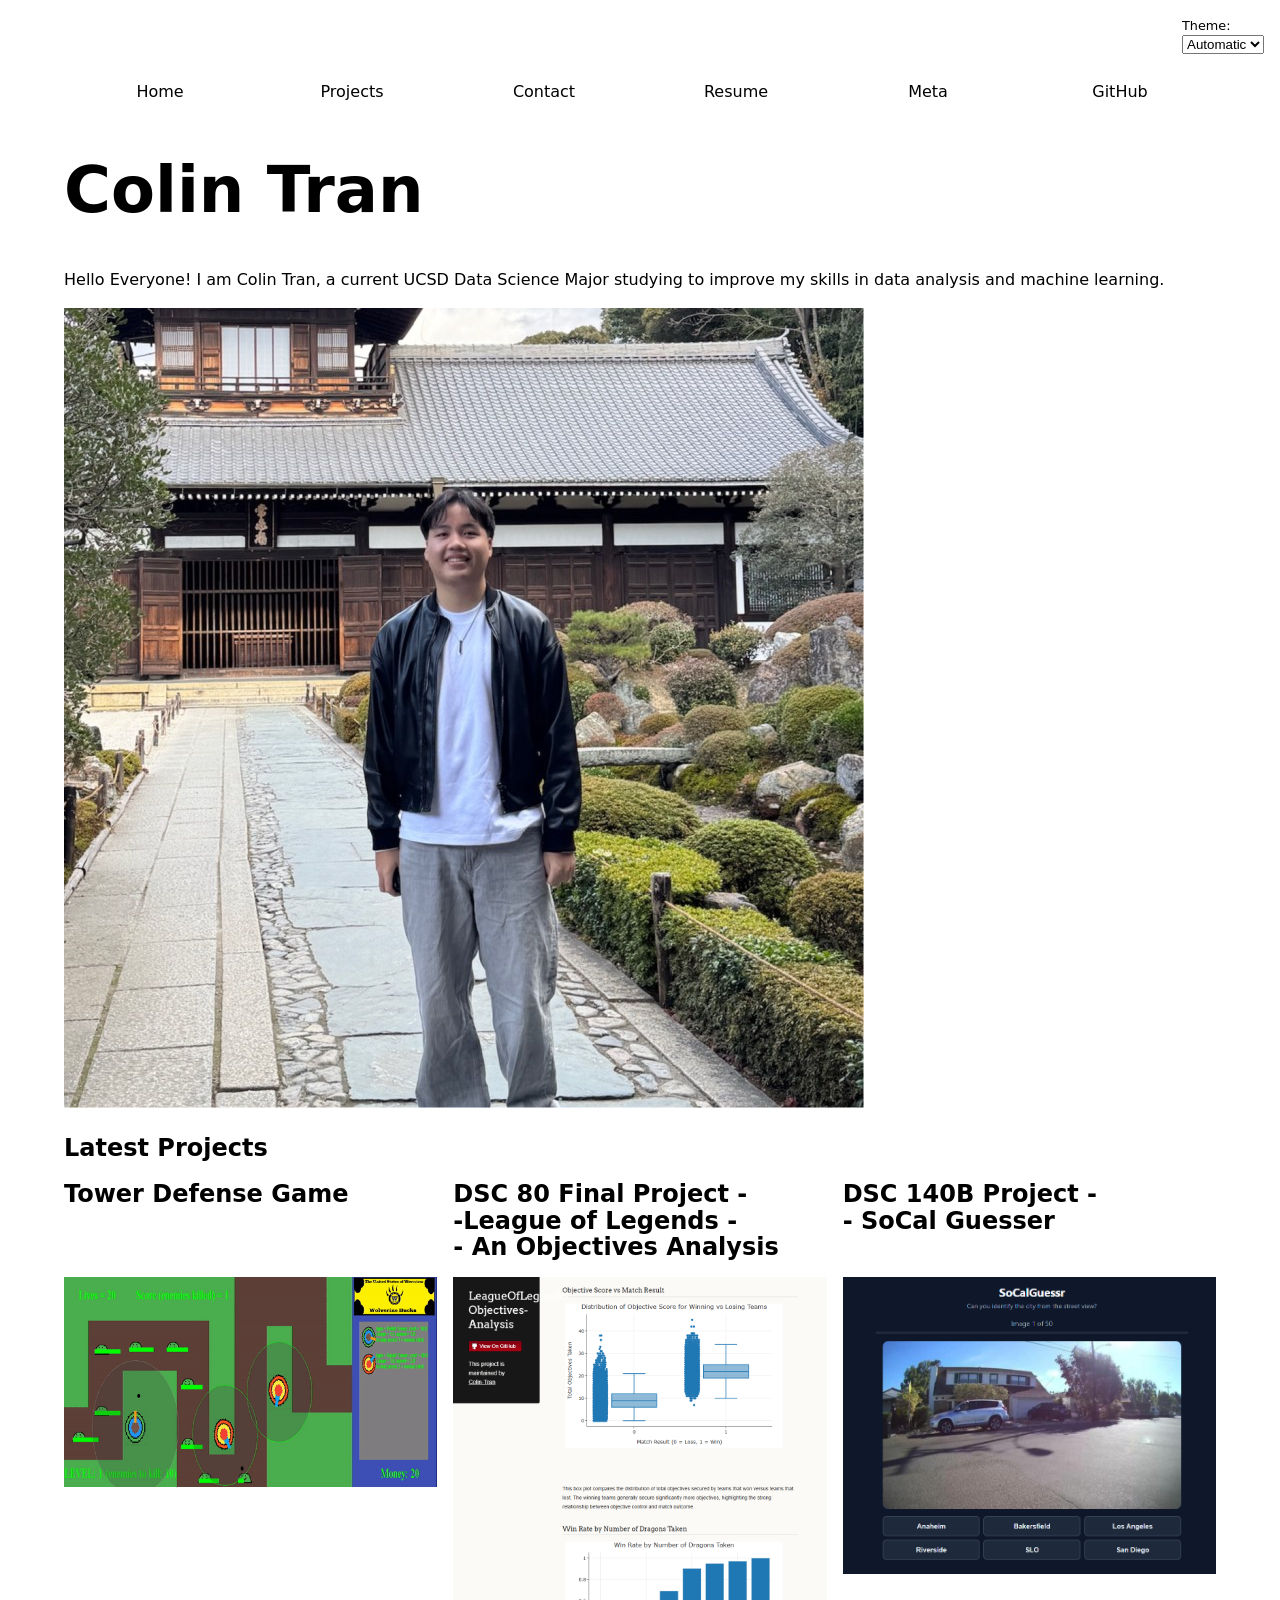
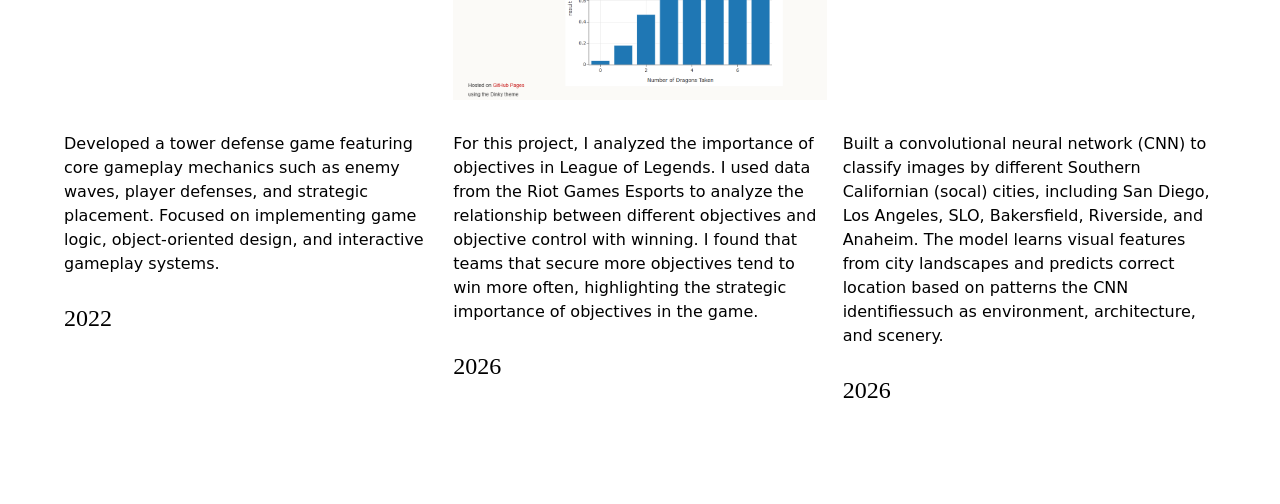
<file: index.html>
<!DOCTYPE html>
<html lang="en">
<head>
    <meta charset="UTF-8">
    <meta name="viewport" content="width=device-width, initial-scale=1.0">
    <title>Colin Tran: Personal site and portfolio</title>
    <link rel="stylesheet" href="style.css">
    <script type="module" src="global.js"></script>
    <script src="index.js" type="module" defer></script>
</head>
<body>

    <h1>Colin Tran</h1>
    <p> Hello Everyone! I am Colin Tran, a current UCSD Data Science Major studying to improve my skills in data analysis and machine learning.</p>
    <img src="images/colin_japan_photo.jpg" alt="This is me in Japan!">
    

    <div id="profile-stats"></div>

    
    <h2>Latest Projects</h2>
    <div class="projects">
    <!-- Dynamically added content will appear here -->
    </div>


</body>
</html>
</file>
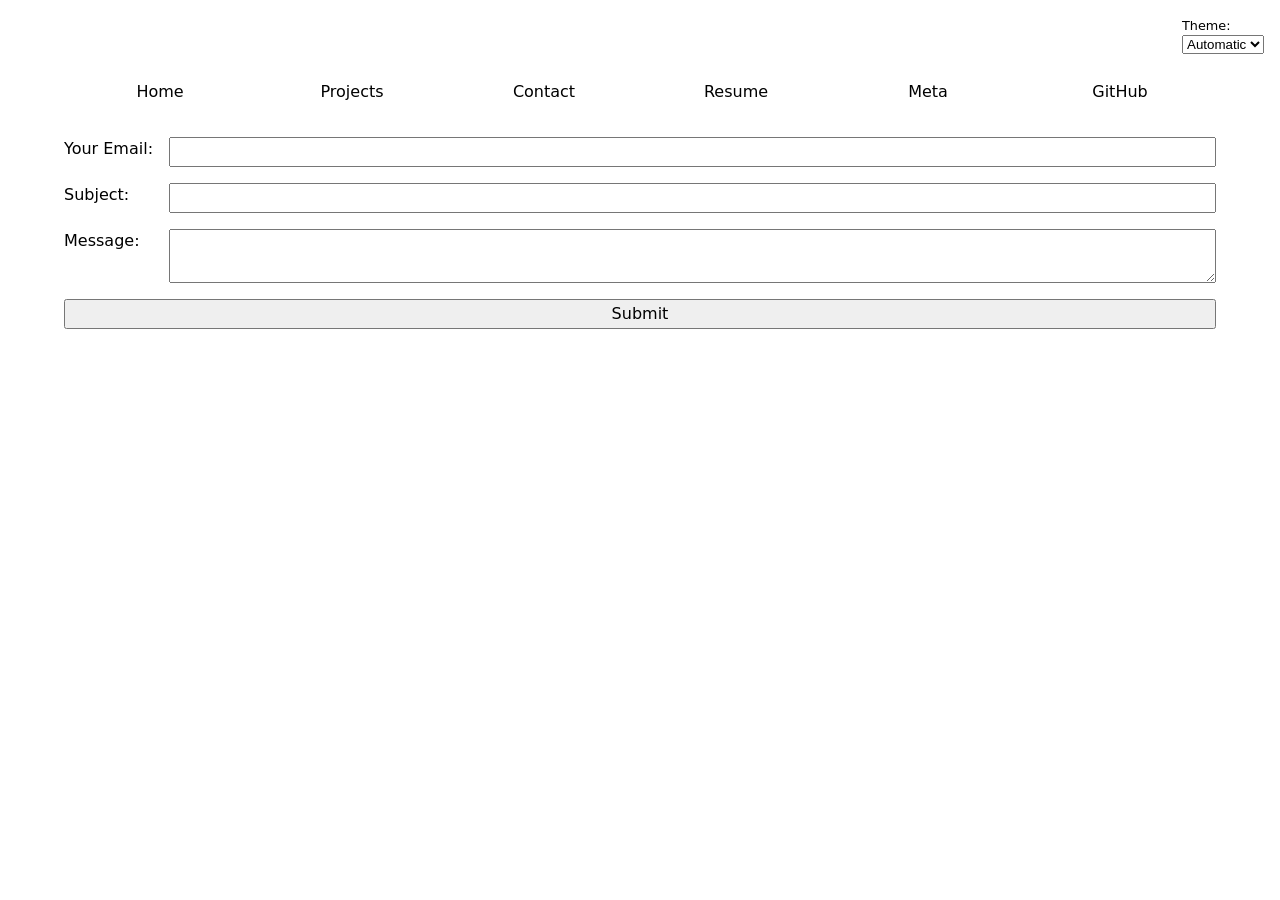
<file: contact/index.html>
<!DOCTYPE html>
<html lang="en">
<head>
    <meta charset="UTF-8">
    <meta name="viewport" content="width=device-width, initial-scale=1.0">
    <title>Contact Me</title>
    <link rel="stylesheet" href="../style.css">
    <script type="module" src="../global.js"></script>
</head>
<body>

    <form action="mailto:YOUR_EMAIL@example.com" method="POST" enctype="text/plain">

  <label>
    Your Email:
    <input type="email" name="email">
  </label>

  <label>
    Subject:
    <input name="subject">
  </label>

  <label>
    Message:
    <textarea name="body"></textarea>
  </label>

  <button>Submit</button>

</form>
</body>
</html>
</file>
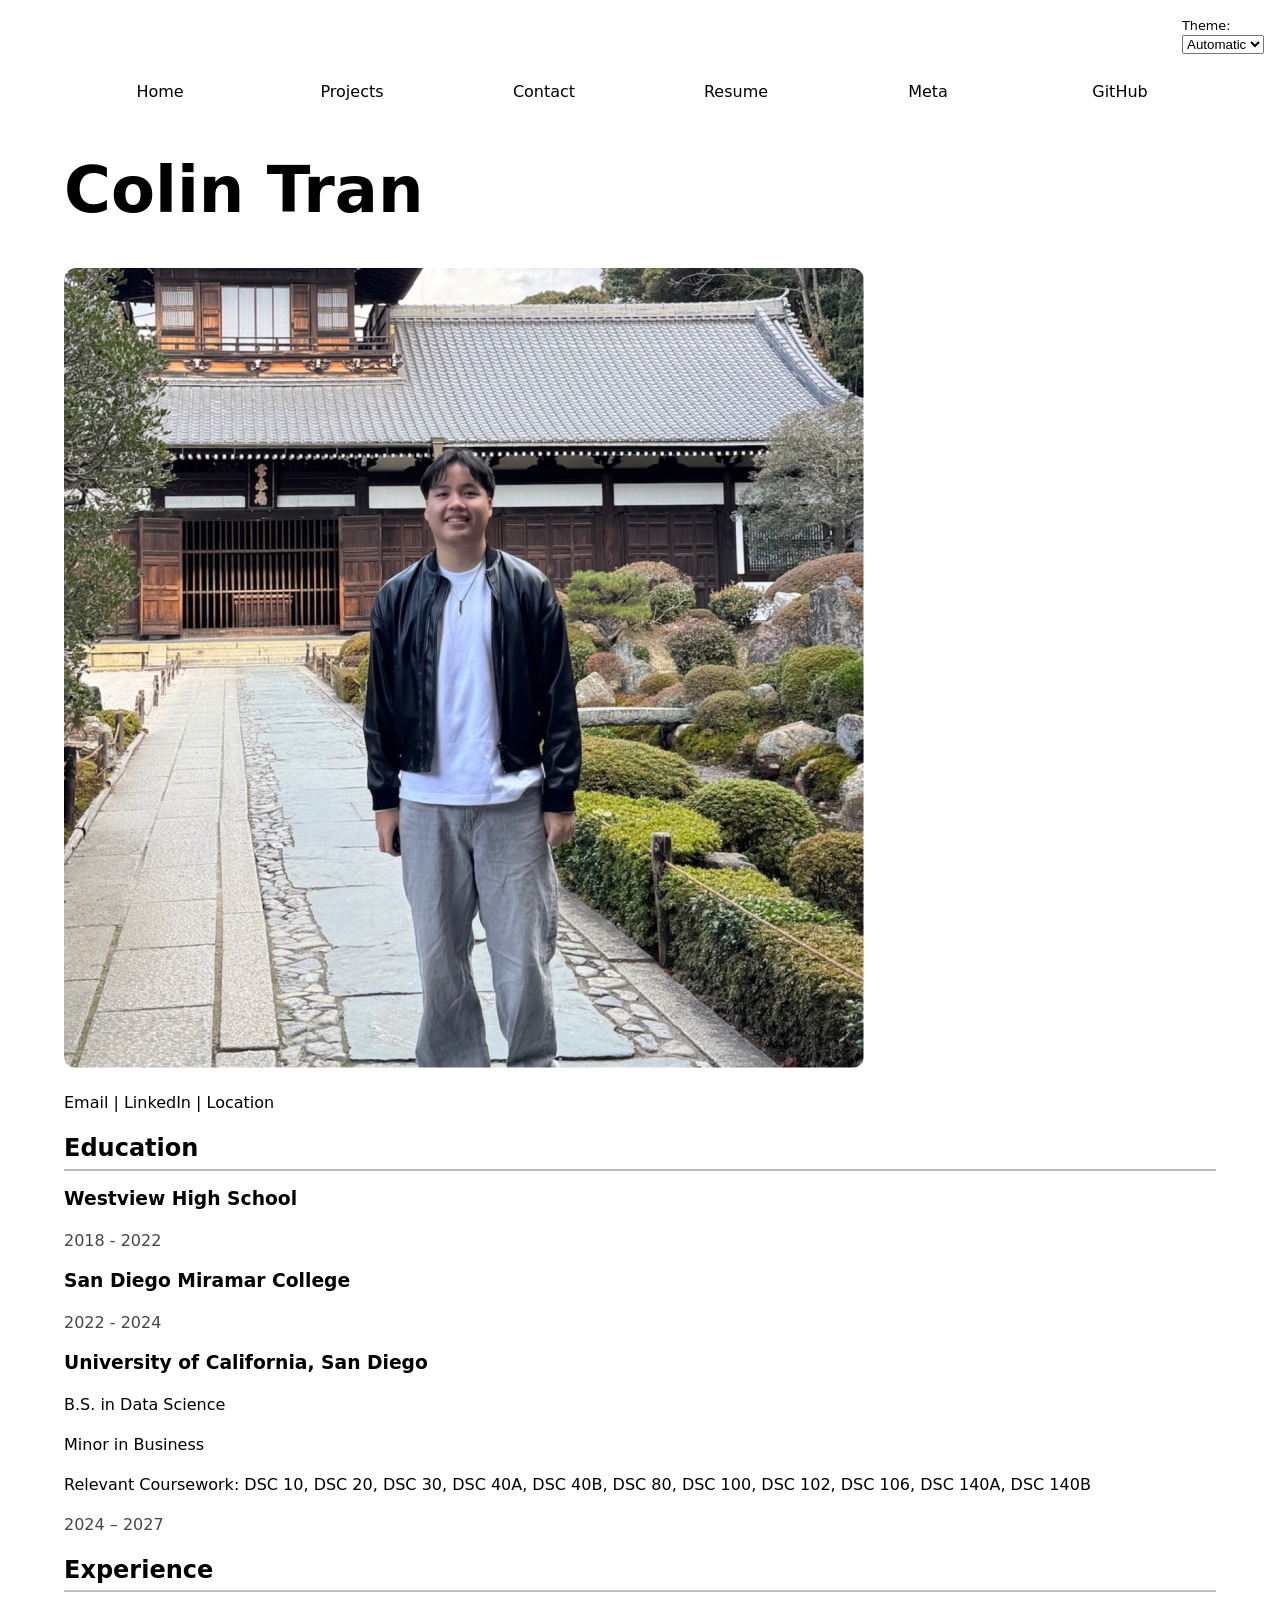
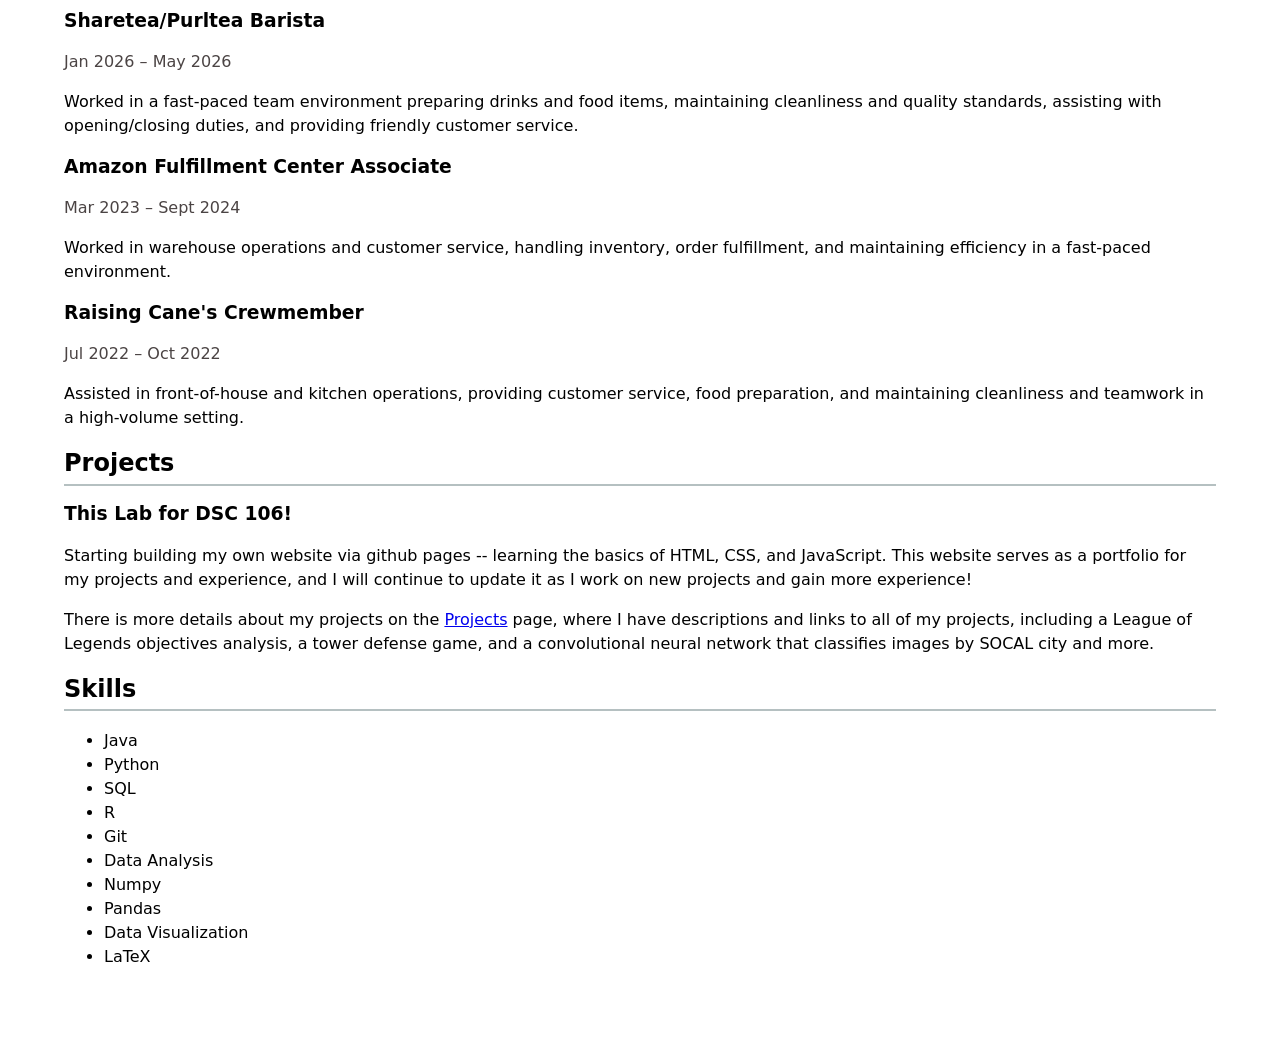
<file: resume/index.html>
<!DOCTYPE html>
<html lang="en">
<head>
    <meta charset="UTF-8">
    <meta name="viewport" content="width=device-width, initial-scale=1.0">
    <title>Resume</title>
    <link rel="stylesheet" href="../style.css">
    <script type="module" src="../global.js"></script>
</head>

<body class="resume">

  <h1>Colin Tran</h1>
  <img src="../images/colin_japan_photo.jpg" alt="This is me in Japan!">
  <p>Email | LinkedIn | Location</p>

  <!-- Education -->
  <section>
    <header>
      <h2>Education</h2>
    </header>

    <article>

    <h3>Westview High School</h3>
      <time>2018 - 2022</time>

    <h3>San Diego Miramar College </h3>
      <time>2022 - 2024</time>

      <h3>University of California, San Diego</h3>
      <p>B.S. in Data Science</p>
      <p>
        Minor in Business
        </p>

        <p> Relevant Coursework: DSC 10, DSC 20, DSC 30, DSC 40A, DSC 40B, DSC 80, DSC 100, DSC 102, DSC 106, DSC 140A, DSC 140B</p>

      <time>2024 – 2027</time>

    </article>
  </section>


  <!-- Work Experience -->
  <section>
      <header>
        <h2>Experience</h2>
      </header>
    
    <article>
      <h3>Sharetea/Purltea Barista</h3>
      <time>Jan 2026 – May 2026</time>
      <p>
       Worked in a fast-paced team environment preparing drinks and food items, 
       maintaining cleanliness and quality standards, assisting with opening/closing duties, 
       and providing friendly customer service.
      </p>
    </article>
      
    <article>
      <h3>Amazon Fulfillment Center Associate</h3>
      <time>Mar 2023 – Sept 2024</time>
      <p>
        Worked in warehouse operations and customer service, handling inventory,
        order fulfillment, and maintaining efficiency in a fast-paced environment.
      </p>
    </article>

    <article>
      <h3>Raising Cane's Crewmember</h3>
      <time>Jul 2022 – Oct 2022</time>
      <p>
        Assisted in front-of-house and kitchen operations, providing customer service,
        food preparation, and maintaining cleanliness and teamwork in a high-volume setting.
      </p>
    </article>

  </section>

  <!-- Projects -->
  <section>
    <header>
      <h2>Projects</h2>
    </header>

    <article>
      <h3>This Lab for DSC 106! </h3>

      <p>
        Starting building my own website via github pages -- learning the basics of HTML, CSS, and JavaScript. This website serves as a portfolio for my projects and experience, and I will continue to update it as
        I work on new projects and gain more experience!
      </p>

      <p> 
        There is more details about my projects on the <a href="../projects/index.html">Projects</a> page, where I have descriptions and links to all of my projects, including a League of Legends objectives analysis, 
        a tower defense game, and a convolutional neural network that classifies images by SOCAL city and more.
      </p>


      </article>
      

  <!-- Skills -->
  <section>
    <header>
      <h2>Skills</h2>
    </header>

    <ul>
      <li>Java</li>
      <li>Python</li>
      <li>SQL</li>
      <li>R</li>
      <li>Git</li>
      <li>Data Analysis</li>
      <li>Numpy</li>
      <li>Pandas</li>
      <li>Data Visualization</li>
      <li>LaTeX</li>

    </ul>
  </section>

</body>
</html>
</file>
<file: style.css>
body {
  /* Set line height to 1.5 times the font size
	   and use the OS’s UI font as the website font
	 */ 
  font: 100%/1.5 system-ui;
  max-width: 140ch;
  margin-inline: auto;
  padding: 4em;
  accent-color: var(--color-accent);
}


.color-scheme {
  position: absolute;
  top: 1rem;
  right: 1rem;
  font-size: 0.8em;
}


nav {
  --border-color: oklch(50% 10% 200 / 40%);
  /* ... other styles and nested rules ... */
  display: flex;
  margin-bottom: 25px;
  border-bottom-color: var(--border-color);
}

nav a {
  flex: 1;
  text-decoration: none;
  color: inherit;
  text-align: center;
  padding: 0.5em;
}

nav a.current {
  border-bottom: 0.4em solid oklch(80% 3% 200);
  padding-bottom: 0.2em;
}                                

:root{
  --color-accent: oklch(65% 50% 0);
  color-scheme:  light dark;
}

nav a:hover {
  border-bottom: 0.4em solid var(--color-accent);
  /* background-color: oklch(from var(--color-accent) 95% 5% h); */
  background-color: color-mix(in oklch, var(--color-accent), canvas 85%);
}

input,
textarea,
button {
  font: inherit;
}

form {
  display: grid;
  grid-template-columns: auto 1fr;
  gap: 1em;
}

label {
  display: grid;
  grid-template-columns: subgrid;
  grid-column: 1 / -1;
}

button{
  grid-column: 1 / -1;
}

/* Project styling */

.projects {
  display: grid;
  grid-template-columns: repeat(auto-fill, minmax(22em, 1fr));
  gap: 1em;
}

.projects article {
  display: grid;
  grid-template-rows: subgrid;
  grid-row: span 3;
  gap: 1em;
}

.projects h2 {
  margin: 0;
  word-break: break-word;
}

.projects img {
  width: 100%;
  height: auto;
  display: block;
}

h1 {
  font-size: 400%;
}

h1,
h2,
h3,
h4,
h5,
h6 {
  line-height: 1.1;
  text-wrap: balance;
}

.projects h2 {
  margin: 0;
}

/* Resume styling */
.resume img {
  border-radius: 12px;
}

.resume section {
  margin-block: 1em;
}

.resume h2 {
  border-bottom: 2px solid oklch(80% 3% 200);
  padding-bottom: 0.3em;
  margin-bottom: 0.75em;
}

.resume article {
  margin-block: 1em;
}

.resume time {
  color: #4b4444;
  font-size: 1em;
  display: block;
  margin-bottom: 0.5em;
}

#profile-stats dl {
  display: grid;
  grid-template-columns: repeat(4, 1fr);
  text-align: center;
  gap: 0.5em;
}

#profile-stats dt {
  grid-row: 1;
  font-weight: bold;
  font-size: 0.9em;
  color: color-mix(in oklch, canvastext, canvas 40%);
}

#profile-stats dd {
  grid-row: 2;
  margin: 0;
  font-size: 1.2em;
}

.project-year {
  font-family: Baskerville, "Times New Roman", serif;
  font-variant-numeric: oldstyle-nums;
  font-size: 1.5em;
}

#projects-pie-plot {
  max-width: 20em;
  margin-block: 2em;

  overflow: visible;
}

/* Legend styling */
.legend {
  display: grid;
  grid-template-columns: repeat(auto-fill, minmax(9em, 1fr));
  gap: 1em;

  list-style: none;
  padding: 1em;
  margin-block: 2em;

  border: 1px solid var(--border-color, oklch(36.708% 0.0119 196.84 / 0.4));
  flex: 1;
}

.legend-item {
  display: flex;
  align-items: center;  
  gap: 0.5em;
}

.swatch {
  display: inline-flex;
  width: 1em;
  aspect-ratio: 1 / 1;
  background-color: var(--color);
  border-radius: 50%;
}

.container {
  display: flex;
  align-items: center;   
  gap: 2em;              
}

/* Interactive Pie Chart */

&:has(path:hover) {
  path:not(:hover) {
    opacity: 0.5;
  }
}

path {
  transition: 300ms;
}

.selected {
  --color: oklch(60% 45% 0) !important;
}

path.selected {
  fill: var(--color);
}

.legend-item.selected {
  font-weight: bold;
}

.legend-item.selected .swatch {
  background-color: var(--color);
}


.stats {
  width: 100%;
  box-sizing: border-box;

  display: grid;
  grid-template-columns: repeat(6, 1fr);
  gap: 2rem;

  margin-block: 2rem;
  padding: 1.5rem;

  background: #f3f3f3;
  border-radius: 1rem;
}

.stats dt {
  grid-row: 1;

  font-size: 0.9rem;
  text-transform: uppercase;
  letter-spacing: 0.05em;

  color: #6b7280;
  font-weight: 500;
}

.stats dd {
  grid-row: 2;

  margin: 0;

  font-size: 3.5rem;
  font-weight: 300;
  line-height: 1;
}

/* Gridlines for the commit chart */
.gridlines line {
  stroke: lightgray;
  stroke-opacity: 0.9;
  shape-rendering: crispEdges;
}

.gridlines path {
  display: none;
}

.info {
  display: grid;
  grid-template-columns: auto 1fr;
  gap: 0.25em 0.75em;
}

.info dt {
  color: color-mix(in oklch, canvastext, canvas 35%);
  font-weight: bold;
}

.info dd {
  margin: 0;
}

/* Tooltip styling */
.tooltip {
  position: fixed;
  top: 1em;
  left: 1em;

  padding: 0.75em 1em;
  border-radius: 0.75em;

  background: color-mix(in oklch, canvas, canvastext 5%);
  border: 1px solid color-mix(in oklch, canvastext, canvas 75%);

  box-shadow: 0 0.5em 1.5em rgb(0 0 0 / 0.18);

  backdrop-filter: blur(0.5em);
}
 /* Scatter plot styling */
circle {
  transition: 200ms;
  transform-origin: center;
  transform-box: fill-box;
  @starting-style {
    r: 0;
  }
}

circle:hover {
  transform: scale(1.5);
}

dl.info {
  /* ... other styles ... */
  transition-duration: 500ms;
  transition-property: opacity, visibility;
}

dl.info[hidden]:not(:hover, :focus-within) {
  opacity: 0;
  visibility: hidden;
}

 @keyframes marching-ants {
  to {
    stroke-dashoffset: -8; /* 5 + 3 */
  }
}

.selection {
  fill-opacity: 0.1;
  stroke: black;
  stroke-opacity: 0.7;
  stroke-dasharray: 5 3;
  animation: marching-ants 2s linear infinite;
}

circle.selected {
  fill: #ff6b6b;
}

.commit-filter input[type="range"] {
  width: 100%;
  appearance: none;
  -webkit-appearance: none;
  background: transparent;
}

/* Track */
.commit-filter input[type="range"]::-webkit-slider-runnable-track {
  height: 0.5em;
  background: #dbeafe;
  border-radius: 999px;
}

/* Circle thumb */
.commit-filter input[type="range"]::-webkit-slider-thumb {
  -webkit-appearance: none;
  appearance: none;

  width: 1.1em;
  height: 1.1em;

  border-radius: 50%;
  background: dodgerblue;

  margin-top: -0.3em;

  cursor: pointer;
}
/* File list styling */
#files {
  display: grid;
  grid-template-columns: 1fr 4fr;
  gap: 1em;

  > div {
    grid-column: 1 / -1;
    display: grid;
    grid-template-columns: subgrid;
    align-items: start;
  }

  dt {
    grid-column: 1;
    align-self: start;

    display: flex;
    flex-direction: column;
  }

  code {
    display: block;
  }

  small {
    display: block;
    opacity: 0.7;
    font-size: 0.8em;
    margin-top: 0.25em;
  }

  dd {
    grid-column: 2;
    display: flex;
    flex-wrap: wrap;
    align-items: start;
    align-content: start;
    gap: 0.15em;
    padding-top: 0em;
    margin-left: 0;
  }
}


.loc {
  display: flex;
  width: 0.5em;
  aspect-ratio: 1;
  background: var(--color);
  border-radius: 50%;
}

.legend {
  list-style: none;
  padding: 0;
  margin: 1em 0;

  display: flex;
  flex-wrap: wrap;
  gap: 1em;
}

.legend li,
.swatch {
  border: none;
  outline: none;
}

#scrolly-1 {
  position: relative;
  display: flex;
  gap: 1rem;

  > * {
    flex: 1;
  }
}

#scatter-story {
  position: relative;
}

#scatter-plot {
  position: sticky;
  top: 0;
  left: 0;
  bottom: auto;
  height: 90vh;
}

#chart svg {
  width: 100%;
  height: auto;
}

.step {
  margin-bottom: 30vh;
}

#file-scrolly {
  display: flex;
  gap: 2rem;
}

#file-viz {
  position: sticky;
  top: 1rem;
  height: 90vh;
}
</file>
